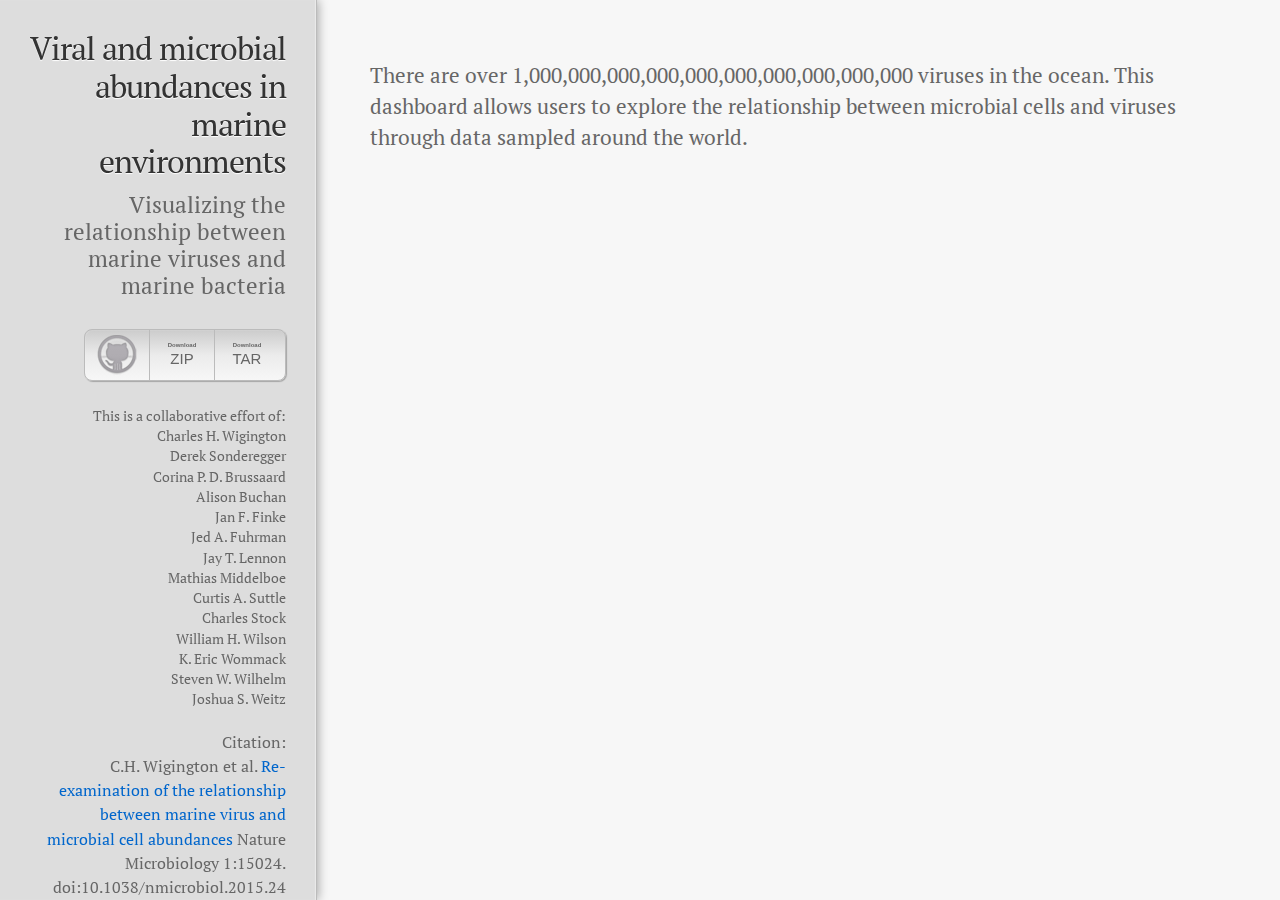
<file: index.html>
<!DOCTYPE html>
<html>
  <head>
    <meta charset='utf-8'>
    <meta http-equiv="X-UA-Compatible" content="chrome=1">
    <link href='http://fonts.googleapis.com/css?family=PT+Serif' rel='stylesheet' type='text/css'>
    <link rel="stylesheet" type="text/css" href="stylesheets/screen.css" />
    <link rel="stylesheet" type="text/css" href="stylesheets/pygment_trac.css" />
    <script type="text/javascript" src="http://livejs.com/live.js"></script>
    <!--[if lt IE 9]>
      <script src="//html5shiv.googlecode.com/svn/trunk/html5.js"></script>
    <![endif]-->
    <title>Marine VBR dashboard</title>
  </head>

  <body>
    <header>
      <h1 style="FONT-SIZE: 3.5vh;">Viral and microbial abundances in marine environments</h1>
      <div>
        <h4 style="FONT-SIZE: 2.5vh;">Visualizing the relationship between marine viruses and marine bacteria</h4>
      </div>
      <ul>
        <li><a href="https://github.com/WeitzGroup/Virus_Microbe_Abundance">access code and data on github</a></li>
        <li><a href="https://github.com/WeitzGroup/Virus_Microbe_Abundance/zipball/master"><span>download</span> zip</a></li>
        <li><a href="https://github.com/WeitzGroup/Virus_Microbe_Abundance/tarball/master"><span>download</span> tar</a></li>
      </ul>

      <div>
          <p style="FONT-SIZE: 1.5vh;">This is a collaborative effort of:<br>
          Charles H. Wigington<br>
          Derek Sonderegger<br>
          Corina P. D. Brussaard<br>
          Alison Buchan<br>
          Jan F. Finke<br>
          Jed A. Fuhrman<br>
          Jay T. Lennon<br>
          Mathias Middelboe<br>
          Curtis A. Suttle<br>
          Charles Stock<br>
          William H. Wilson<br>
          K. Eric Wommack<br>
          Steven W. Wilhelm <br>
          Joshua S. Weitz</p>
      </div>
      
      <div>
          <p style="FONT-SIZE: 1.8vh">Citation:<br>
          C.H. Wigington et al. <emph><a href="http://www.nature.com/articles/nmicrobiol201524" target="_new">Re-examination of the relationship between marine virus and microbial cell abundances</a> </emph>
          Nature Microbiology 1:15024. doi:10.1038/nmicrobiol.2015.24 (2016)</p>
      </div>

      <div>
          <p style="FONT-SIZE: 1.8vh">Contact:<br>
          Joshua S. Weitz, <emph><a href="mailto:jsweitz@gatech.edu">jsweitz@gatech.edu</a></emph><br>
          Steven W. Wilhelm , <emph><a href="mailto:wilhelm@utk.edu">wilhelm@utk.edu</a></emph>
          </p>
      </div>
      
    </header>
    

    <section>
      <h1></h1>
      <p>There  are over 1,000,000,000,000,000,000,000,000,000,000 viruses in the ocean. This dashboard allows users to explore
      the relationship between microbial cells and viruses through data sampled around the world. </p>
      <script type='text/javascript' src='https://public.tableau.com/javascripts/api/viz_v1.js'></script>
      <div class='tableauPlaceholder' style='width: 100%; height: 100%;'><noscript><a href='#'><img alt='Dashboard 1 ' src='https:&#47;&#47;public.tableau.com&#47;static&#47;images&#47;Vi&#47;VirMic_depthcat&#47;Dashboard1&#47;1_rss.png' style='border: none' /></a></noscript><object class='tableauViz' width='1500' height='1500' style='display:none;'><param name='host_url' value='https%3A%2F%2Fpublic.tableau.com%2F' /> <param name='site_root' value='' /><param name='name' value='VirMic_depthcat&#47;Dashboard1' /><param name='tabs' value='no' /><param name='toolbar' value='yes' /><param name='static_image' value='https:&#47;&#47;public.tableau.com&#47;static&#47;images&#47;Vi&#47;VirMic_depthcat&#47;Dashboard1&#47;1.png' /> <param name='animate_transition' value='yes' /><param name='display_static_image' value='yes' /><param name='display_spinner' value='yes' /><param name='display_overlay' value='yes' /><param name='display_count' value='yes' /><param name='showVizHome' value='no' /><param name='showTabs' value='y' /><param name='bootstrapWhenNotified' value='true' /></object></div>
    </section>

  </body>
</html>
</file>
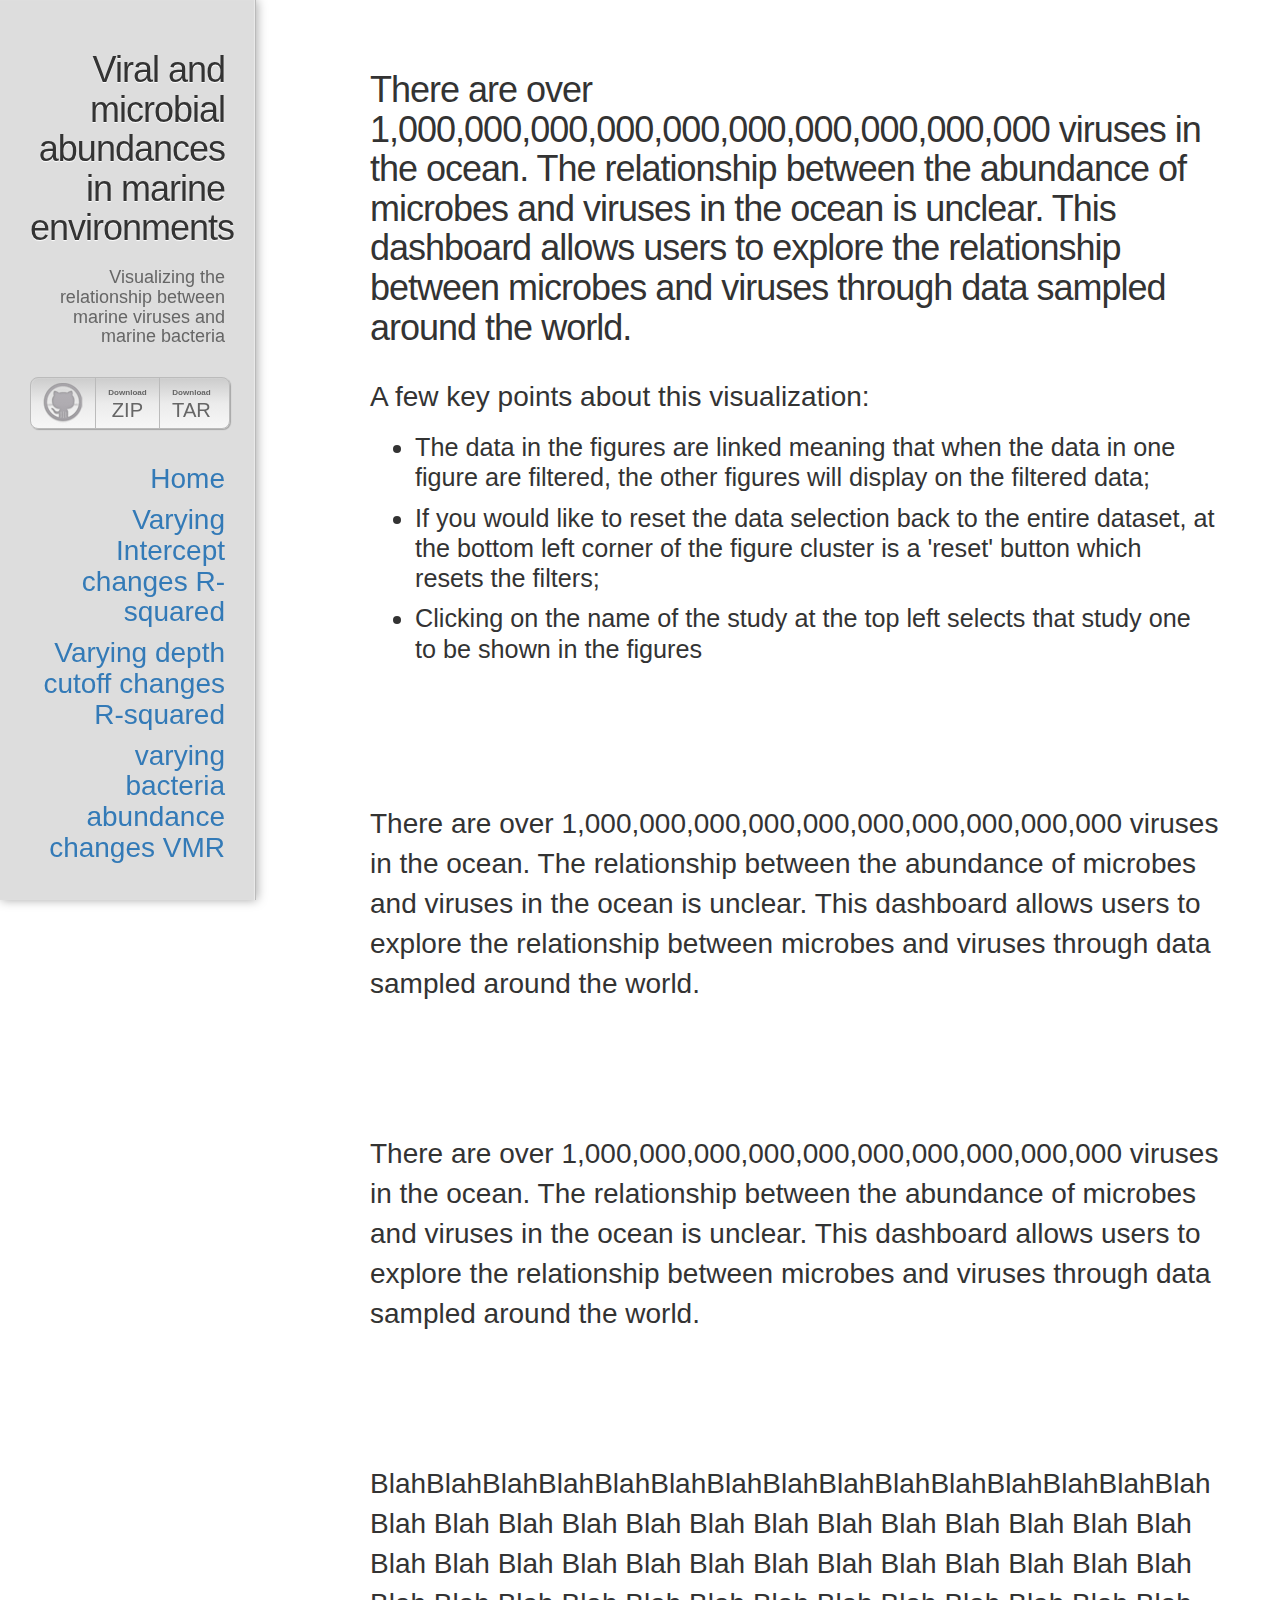
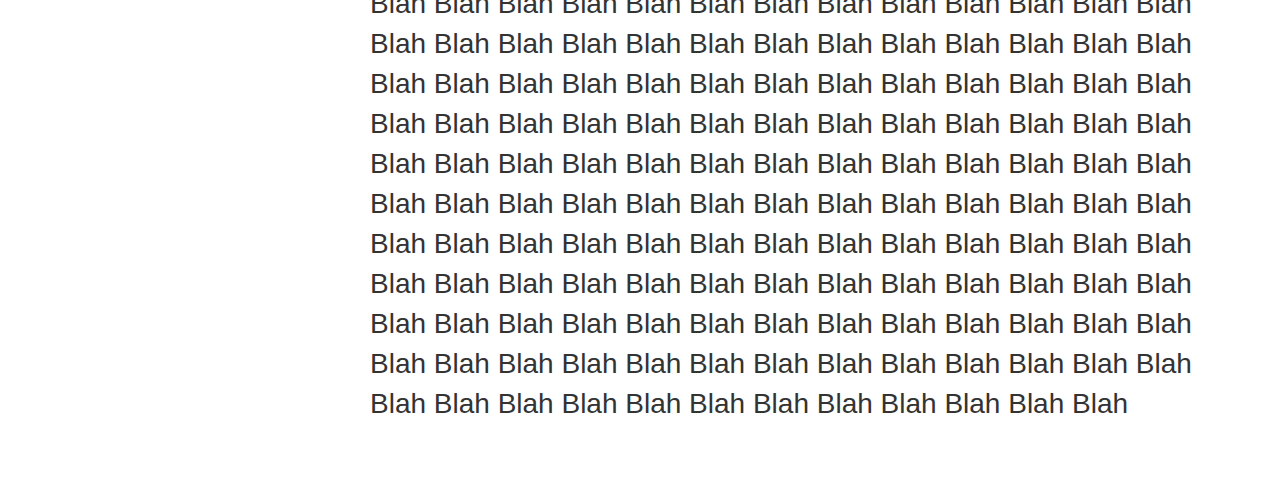
<file: index_not_ready.html>
<!DOCTYPE html>
<html>
  <head>
    <meta charset='utf-8'>
    <meta http-equiv="X-UA-Compatible" content="chrome=1">
    <link href='http://fonts.googleapis.com/css?family=PT+Serif' rel='stylesheet' type='text/css'>
    <link rel="stylesheet" type="text/css" href="stylesheets/screen.css" />
    <link rel="stylesheet" type="text/css" href="stylesheets/pygment_trac.css" />
    <script type="text/javascript" src="http://livejs.com/live.js"></script>
    <!-- The three headers below allow for tabs in the page-->
    <link rel="stylesheet" href="http://maxcdn.bootstrapcdn.com/bootstrap/3.3.5/css/bootstrap.min.css">
    <script src="https://ajax.googleapis.com/ajax/libs/jquery/1.11.3/jquery.min.js"></script>
    <script src="http://maxcdn.bootstrapcdn.com/bootstrap/3.3.5/js/bootstrap.min.js"></script>
    <!--[if lt IE 9]>
      <script src="//html5shiv.googlecode.com/svn/trunk/html5.js"></script>
    <![endif]-->
    <title>Marine VBR dashboard</title>
  </head>

  <body>
    <header>
      <h1>Viral and microbial abundances in marine environments</h1>
      <div>
        <h4>Visualizing the relationship between marine viruses and marine bacteria</h4>
      </div>
      <ul>
        <li><a href="https://github.com/WeitzGroup/Virus_Microbe_Abundance">access code and data on github</a></li>
        <li><a href="https://github.com/WeitzGroup/Virus_Microbe_Abundance/zipball/master"><span>download</span> zip</a></li>
        <li><a href="https://github.com/WeitzGroup/Virus_Microbe_Abundance/tarball/master"><span>download</span> tar</a></li>
      </ul>


      <div>
        <h5>
          <p><a href="#home">Home</a></p>
          <p><a href="#1">Varying Intercept changes R-squared</a></p>
          <p><a href="#2">Varying depth cutoff changes R-squared</a></p>
          <p><a href="#3">varying bacteria abundance changes VMR</a></p>
        </h5>
        </ul>

      </div>
    </header>

    <section id='home'>
      <h1>There are over 1,000,000,000,000,000,000,000,000,000,000 viruses in the ocean.
        The relationship between the abundance of microbes and viruses in the ocean is unclear. This dashboard allows users to explore
      the relationship between microbes and viruses through data sampled around the world.</h1>
      <br>

      <p>A few key points about this visualization:</p>
      <ul>
        <li> The data in the figures are linked meaning that when the data in one figure are filtered, the other figures will display on the filtered data;</li>
        <li> If you would like to reset the data selection back to the entire dataset, at the bottom left corner of the figure cluster is a 'reset' button which resets the filters;</li>
        <li> Clicking on the name of the study at the top left selects that study one to be shown in the figures</li>
        <!--<li></li>-->

      <h1></h1>


      <script type='text/javascript' src='https://public.tableau.com/javascripts/api/viz_v1.js'></script>
      <div class='tableauPlaceholder' style='width: 100%; height: 100%;'><noscript><a href='#'><img alt='Dashboard 1 ' src='https:&#47;&#47;public.tableau.com&#47;static&#47;images&#47;Vi&#47;VirMic_depthcat&#47;Dashboard1&#47;1_rss.png' style='border: none' /></a></noscript><object class='tableauViz' width='1500' height='1500' style='display:none;'><param name='host_url' value='https%3A%2F%2Fpublic.tableau.com%2F' /> <param name='site_root' value='' /><param name='name' value='VirMic_depthcat&#47;Dashboard1' /><param name='tabs' value='no' /><param name='toolbar' value='yes' /><param name='static_image' value='https:&#47;&#47;public.tableau.com&#47;static&#47;images&#47;Vi&#47;VirMic_depthcat&#47;Dashboard1&#47;1.png' /> <param name='animate_transition' value='yes' /><param name='display_static_image' value='yes' /><param name='display_spinner' value='yes' /><param name='display_overlay' value='yes' /><param name='display_count' value='yes' /><param name='showVizHome' value='no' /><param name='showTabs' value='y' /><param name='bootstrapWhenNotified' value='true' /></object></div>

    </section>

    <section id='1'>
      <h1></h1>
      <p>There  are over 1,000,000,000,000,000,000,000,000,000,000 viruses in the ocean.
        The relationship between the abundance of microbes and viruses in the ocean is unclear. This dashboard allows users to explore
      the relationship between microbes and viruses through data sampled around the world. </p>
    </section>

    <section id='2'>
      <h1></h1>
      <p>There  are over 1,000,000,000,000,000,000,000,000,000,000 viruses in the ocean.
        The relationship between the abundance of microbes and viruses in the ocean is unclear. This dashboard allows users to explore
      the relationship between microbes and viruses through data sampled around the world. </p>
    </section>

    <section id='3'>
      <h1></h1>
      <p>BlahBlahBlahBlahBlahBlahBlahBlahBlahBlahBlahBlahBlahBlahBlah
      Blah Blah Blah Blah Blah Blah Blah Blah Blah Blah Blah Blah Blah Blah
    Blah Blah Blah Blah Blah Blah Blah Blah Blah Blah Blah Blah Blah Blah
    Blah Blah Blah Blah Blah Blah Blah Blah Blah Blah Blah Blah Blah Blah
  Blah Blah Blah Blah Blah Blah Blah Blah Blah Blah Blah Blah Blah Blah
  Blah Blah Blah Blah Blah Blah Blah Blah Blah Blah Blah Blah Blah Blah
Blah Blah Blah Blah Blah Blah Blah Blah Blah Blah Blah Blah Blah Blah
Blah Blah Blah Blah Blah Blah Blah Blah Blah Blah Blah Blah Blah Blah
Blah Blah Blah Blah Blah Blah Blah Blah Blah Blah Blah Blah Blah Blah
Blah Blah Blah Blah Blah Blah Blah Blah Blah Blah Blah Blah Blah Blah
Blah Blah Blah Blah Blah Blah Blah Blah Blah Blah Blah Blah Blah Blah
Blah Blah Blah Blah Blah Blah Blah Blah Blah Blah Blah Blah Blah Blah
Blah Blah Blah Blah Blah Blah Blah Blah Blah Blah Blah Blah Blah Blah  </p>
    </section>

  </body>
</html>
</file>
<file: stylesheets/pygment_trac.css>
.highlight  { background: #ffffff; }
.highlight .c { color: #999988; font-style: italic } /* Comment */
.highlight .err { color: #a61717; background-color: #e3d2d2 } /* Error */
.highlight .k { font-weight: bold } /* Keyword */
.highlight .o { font-weight: bold } /* Operator */
.highlight .cm { color: #999988; font-style: italic } /* Comment.Multiline */
.highlight .cp { color: #999999; font-weight: bold } /* Comment.Preproc */
.highlight .c1 { color: #999988; font-style: italic } /* Comment.Single */
.highlight .cs { color: #999999; font-weight: bold; font-style: italic } /* Comment.Special */
.highlight .gd { color: #000000; background-color: #ffdddd } /* Generic.Deleted */
.highlight .gd .x { color: #000000; background-color: #ffaaaa } /* Generic.Deleted.Specific */
.highlight .ge { font-style: italic } /* Generic.Emph */
.highlight .gr { color: #aa0000 } /* Generic.Error */
.highlight .gh { color: #999999 } /* Generic.Heading */
.highlight .gi { color: #000000; background-color: #ddffdd } /* Generic.Inserted */
.highlight .gi .x { color: #000000; background-color: #aaffaa } /* Generic.Inserted.Specific */
.highlight .go { color: #888888 } /* Generic.Output */
.highlight .gp { color: #555555 } /* Generic.Prompt */
.highlight .gs { font-weight: bold } /* Generic.Strong */
.highlight .gu { color: #800080; font-weight: bold; } /* Generic.Subheading */
.highlight .gt { color: #aa0000 } /* Generic.Traceback */
.highlight .kc { font-weight: bold } /* Keyword.Constant */
.highlight .kd { font-weight: bold } /* Keyword.Declaration */
.highlight .kn { font-weight: bold } /* Keyword.Namespace */
.highlight .kp { font-weight: bold } /* Keyword.Pseudo */
.highlight .kr { font-weight: bold } /* Keyword.Reserved */
.highlight .kt { color: #445588; font-weight: bold } /* Keyword.Type */
.highlight .m { color: #009999 } /* Literal.Number */
.highlight .s { color: #d14 } /* Literal.String */
.highlight .na { color: #008080 } /* Name.Attribute */
.highlight .nb { color: #0086B3 } /* Name.Builtin */
.highlight .nc { color: #445588; font-weight: bold } /* Name.Class */
.highlight .no { color: #008080 } /* Name.Constant */
.highlight .ni { color: #800080 } /* Name.Entity */
.highlight .ne { color: #990000; font-weight: bold } /* Name.Exception */
.highlight .nf { color: #990000; font-weight: bold } /* Name.Function */
.highlight .nn { color: #555555 } /* Name.Namespace */
.highlight .nt { color: #000080 } /* Name.Tag */
.highlight .nv { color: #008080 } /* Name.Variable */
.highlight .ow { font-weight: bold } /* Operator.Word */
.highlight .w { color: #bbbbbb } /* Text.Whitespace */
.highlight .mf { color: #009999 } /* Literal.Number.Float */
.highlight .mh { color: #009999 } /* Literal.Number.Hex */
.highlight .mi { color: #009999 } /* Literal.Number.Integer */
.highlight .mo { color: #009999 } /* Literal.Number.Oct */
.highlight .sb { color: #d14 } /* Literal.String.Backtick */
.highlight .sc { color: #d14 } /* Literal.String.Char */
.highlight .sd { color: #d14 } /* Literal.String.Doc */
.highlight .s2 { color: #d14 } /* Literal.String.Double */
.highlight .se { color: #d14 } /* Literal.String.Escape */
.highlight .sh { color: #d14 } /* Literal.String.Heredoc */
.highlight .si { color: #d14 } /* Literal.String.Interpol */
.highlight .sx { color: #d14 } /* Literal.String.Other */
.highlight .sr { color: #009926 } /* Literal.String.Regex */
.highlight .s1 { color: #d14 } /* Literal.String.Single */
.highlight .ss { color: #990073 } /* Literal.String.Symbol */
.highlight .bp { color: #999999 } /* Name.Builtin.Pseudo */
.highlight .vc { color: #008080 } /* Name.Variable.Class */
.highlight .vg { color: #008080 } /* Name.Variable.Global */
.highlight .vi { color: #008080 } /* Name.Variable.Instance */
.highlight .il { color: #009999 } /* Literal.Number.Integer.Long */

.type-csharp .highlight .k { color: #0000FF }
.type-csharp .highlight .kt { color: #0000FF }
.type-csharp .highlight .nf { color: #000000; font-weight: normal }
.type-csharp .highlight .nc { color: #2B91AF }
.type-csharp .highlight .nn { color: #000000 }
.type-csharp .highlight .s { color: #A31515 }
.type-csharp .highlight .sc { color: #A31515 }
</file>
<file: stylesheets/screen.css>
/*
Eggplant: a github pages theme
By Michael Parenteau, @parenteau
License:
  The Muthaefffing OpenSource
  (Use what/how/ever the f*k you like)
*/

@import url(reset.css);

/* BASIC HTML
========================================================*/
body {
  background-color: #f7f7f7;
  color: #666;
  font-size: 65%;
  line-height: 1.5;
  font-family: 'PT Serif', serif;
  -webkit-font-smoothing: antialiased;
}

::selection {
  background: #ffc;
}

/* FONT STUFF, LINKS, LISTS & TABLES
========================================================*/
h1, h2, h3, h4, h5, h6 {
  color: #333;
  line-height: 1.2;
  margin-bottom: 10px;
}
h1 {
  font-size: 4.8em;
  letter-spacing: -1px;
}
h2 { font-size: 4em; }
h3 { font-size: 3em; }
h4 { font-size: 2.4em; }
h5 { font-size: 2.2em; }
h6, p, blockquote, dt, dd { font-size: 2em; }
li {
  font-size: 1.8em;
  line-height: 1.2;
}
p, ul, ol, dl, pre, blockquote { margin-bottom: 20px; }
ul li { list-style-type: disc; }
ol li { list-style-type: decimal; }
em, blockquote { font-style: italic }
strong, dt { font-weight: bold; }
dd { margin-left: 20px }
blockquote {
  display: block;
  padding-left: 25px;
  margin: 20px 0 20px 15px ;
  border-left: 2px solid #ccc;
}
pre {
  background: #ebebeb;
  border-radius: 8px;
  border: 1px solid #ccc;
  box-shadow: inset 0 0 5px rgba(0,0,0,0.15),
              0 1px 0 rgba(255,255,255,0.2);
  padding: 15px;
  color: #666;
  font-size: 1.6em;
}
pre, code {
  font-family: Courier, monospace;
  overflow: auto;
}
li *, p *, blockquote *, h6 * { font-size: 1em; }
li pre, p pre { font-size: 0.8em; }
a {
  color: #06c;
  text-decoration: none;
  -webkit-transition: all .2s;
  -moz-transition: all .2s;
  -ms-transition: all .2s;
  -o-transition: all .2s;
}
a:hover { background: #ffc; }
table {
  width: 100%;
  font-size: 1.4em;
  font-family: helvetica, arial, sans-serif;
  text-align: left;
  margin: 0 0 20px;
}
th, td { padding: 3px 10px }
th {
  font-weight: bold;
  background: #333;
  color: #fff;
  text-transform: uppercase;
}
tr:nth-child(odd) { background: #ebebeb}
td {
  font-weight: 300;
}

/* LAYOUT & THEME SPECIFIC
========================================================*/
header {
  display: inline-block;
  width: 20%;
  background: #ddd;
  position: fixed;
  left: 0;
  top: 0;
  bottom: 0;
  border-right: 1px solid #bbb;
  text-align: right;
  padding: 30px;
  box-shadow: 1px 0 10px rgba(0,0,0,0.35),
              inset -1px 0 1px rgba(255,255,255,0.4);
}

header h1 {
  text-shadow: 0 1px 1px #fff;
}
header ul {
  margin: 20px 0;
  background: -moz-linear-gradient(top, #ccc 0%, #ebebeb 50%, #f7f7f7 100%, #f7f7f7 100%); /* FF3.6+ */
  background: -webkit-gradient(linear, left top, left bottom, color-stop(0%,#ccc), color-stop(50%,#ebebeb), color-stop(100%,#f7f7f7), color-stop(100%,#f7f7f7)); /* Chrome,Safari4+ */
  background: -webkit-linear-gradient(top, #ccc 0%,#ebebeb 50%,#f7f7f7 100%,#f7f7f7 100%); /* Chrome10+,Safari5.1+ */
  background: -o-linear-gradient(top, #ccc 0%,#ebebeb 50%,#f7f7f7 100%,#f7f7f7 100%); /* Opera 11.10+ */
  background: -ms-linear-gradient(top, #ccc 0%,#ebebeb 50%,#f7f7f7 100%,#f7f7f7 100%); /* IE10+ */
  background: linear-gradient(to bottom, #ccc 0%,#ebebeb 50%,#f7f7f7 100%,#f7f7f7 100%); /* W3C */
  display: inline-block;
  border-radius: 8px;
  border: 1px solid #bbb;
  box-shadow: inset 1px 1px 1px rgba(255,255,255,.1),
              1px 1px 1px rgba(0,0,0,0.25);
  width: 200px;
}
header ul li {
  display: inline;
  float: left;
}
header ul li:first-child a {
  text-indent: -500px;
  overflow: hidden;
  border-top-left-radius: 8px;
  border-bottom-left-radius: 8px;
  border-left: none;
}
header ul li:last-child a {
  border-top-right-radius: 8px;
  border-bottom-right-radius: 8px;
}
header ul li:first-child a:before {
  content: '';
  position: absolute;
  top: 5px;
  left: 12px;
  height: 60px;
  width: 64px;
  background: url(../images/octocat.png) 0 0 no-repeat;
}
header ul li a {
  display: inline-block;
  color: #666;
  text-decoration: none;
  text-align: center;
  text-transform: uppercase;
  height: 50px;
  position: relative;
  width: 64px;
  vertical-align: middle;
  border-left: 1px solid #bbb;
  text-shadow: 0 1px 1px rgba(255,255,255,.1);
  -webkit-transition: background .2s;
  font-family: helvetica, arial, sans-serif;
  font-size: .8em;
}
header ul li a:hover {
  background: rgba(255,255,255,.5);
}
header ul li a span {
  display: block;
  font-size: .4em;
  text-transform: capitalize;
  margin-top: 10px;
  line-height: 10px;
  font-weight: bold;
}
header h4 {
  color: #666;
  max-width: 350px;
  display: inline-block;
}
section {
  margin-left: 25%;
  padding: 50px;
}
section ul,
section ol {
  padding-left: 30px;
  margin: 15px;
  }
section ul li,
section ol li,
section dl dd {
  margin-bottom: 10px;
}
footer {
  font-size: 1.4em;
  border-top: 1px solid #bbb;
  padding-top: 20px;
  color: #999;
}
footer a { color: #06c}
footer * {
  font-size: 1em;
}
/* MEDIA QUERY MAGIC
========================================================*/
@media screen and (max-width: 1220px) { body { font-size: 60%; } }
@media screen and (max-width: 1120px) { body { font-size: 55%; } }
@media screen and (max-width: 1020px) { body { font-size: 50%; } }
@media screen and (max-width: 820px) {
  header {
    width: auto;
    display: block;
    text-align: center;
    bottom: auto;
    padding: 10px;
    right: 0;
    border-right: none;
    border-bottom: 1px solid #bbb;
    position: absolute;
  }
  header h4 {
    max-width: 100% !important;
    display: block;
    margin: 0 ;
    padding: 0;
    font-size: 2em;
  }
  section {
    padding: 200px 40px 40px;
    margin: 0;
    max-width: 1200px;
  }
  header ul {
    width: 170px;
    margin: 10px 0;
  }
  header ul li {
    display: none;
  }
  header ul li:first-child {
    display: block;
    overflow: hidden;
    width: 100%;
  }
  header ul li:first-child a {
    line-height: 40px;
    padding-left: 30px;
    width: auto;
    height: 40px;
    display: block;
    text-indent: 0;
    border-radius: 8px;
  }
  header ul li:first-child a:before {
    background-size: 100%;
    top: 5px;
    left: 5px;
    height: 30px;
    width: 32px;
  }
}
/* MEDIA QUERY FOR PRINT
========================================================*/
@media print {
  body { font-size: 8pt }
  header {
    border: none;
    box-shadow: none;
    position: relative;
    width: 20%;
    vertical-align: top;
  }
  header ul { display: none }
  header h1 { font-size: 14pt }
  header h4 { font-size: 9pt }
  section {
    padding: 0;
    margin: 100px 0 0 20px;
    display: inline-block;
    max-width: 100%;
  }
  pre {
    box-shadow: none;
    border: none;
  }
}
</file>
